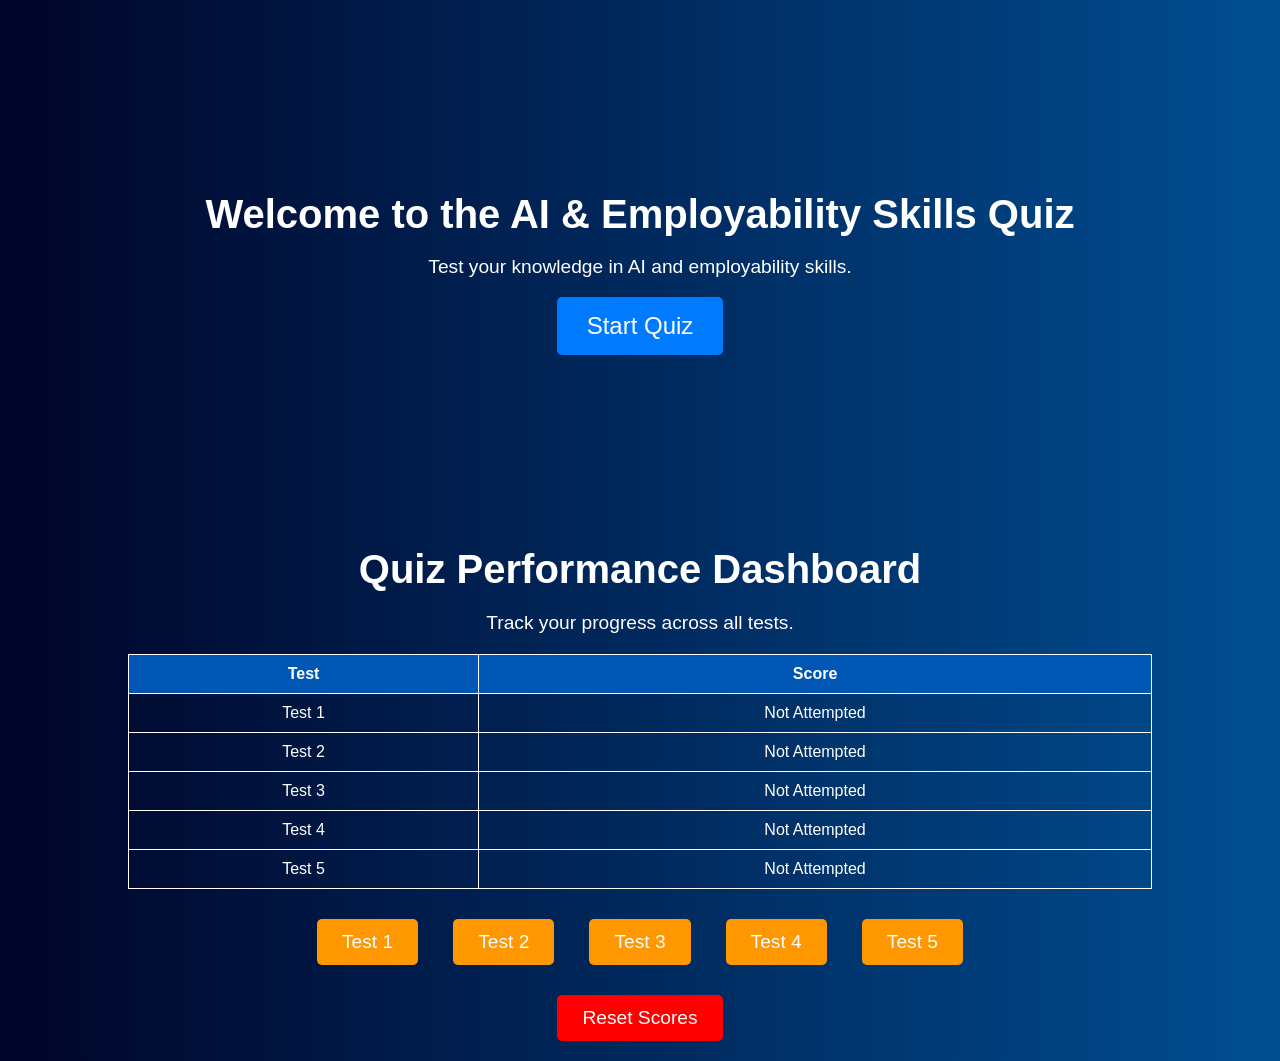
<file: index.html>
<!DOCTYPE html>
<html lang="en">
<head>
    <meta charset="UTF-8">
    <meta name="viewport" content="width=device-width, initial-scale=1.0">
    <title>Quiz Dashboard</title>
    <link rel="stylesheet" href="assets/styles.css">
</head>
<body>
    <div class="container">
        <h1>Welcome to the AI & Employability Skills Quiz</h1>
        <p>Test your knowledge in AI and employability skills.</p>
        <a href="test1.html" class="start-btn">Start Quiz</a>
    </div>
    <div class="container">
        <h1>Quiz Performance Dashboard</h1>
        <p>Track your progress across all tests.</p>
        <table class="score-table">
            <thead>
                <tr>
                    <th>Test</th>
                    <th>Score</th>
                </tr>
            </thead>
            <tbody id="score-table">
                <tr><td>Test 1</td><td id="score1">Not Attempted</td></tr>
                <tr><td>Test 2</td><td id="score2">Not Attempted</td></tr>
                <tr><td>Test 3</td><td id="score3">Not Attempted</td></tr>
                <tr><td>Test 4</td><td id="score4">Not Attempted</td></tr>
                <tr><td>Test 5</td><td id="score5">Not Attempted</td></tr>
            </tbody>
        </table>

        <div class="test-buttons">
            <a href="test1.html" class="test-btn">Test 1</a>
            <a href="test2.html" class="test-btn">Test 2</a>
            <a href="test3.html" class="test-btn">Test 3</a>
            <a href="test4.html" class="test-btn">Test 4</a>
            <a href="test5.html" class="test-btn">Test 5</a>
        </div>

        <button onclick="resetScores()" class="reset-btn">Reset Scores</button>
    </div>

    <script src="assets/dashboard.js"></script>
</body>
</html>
</file>
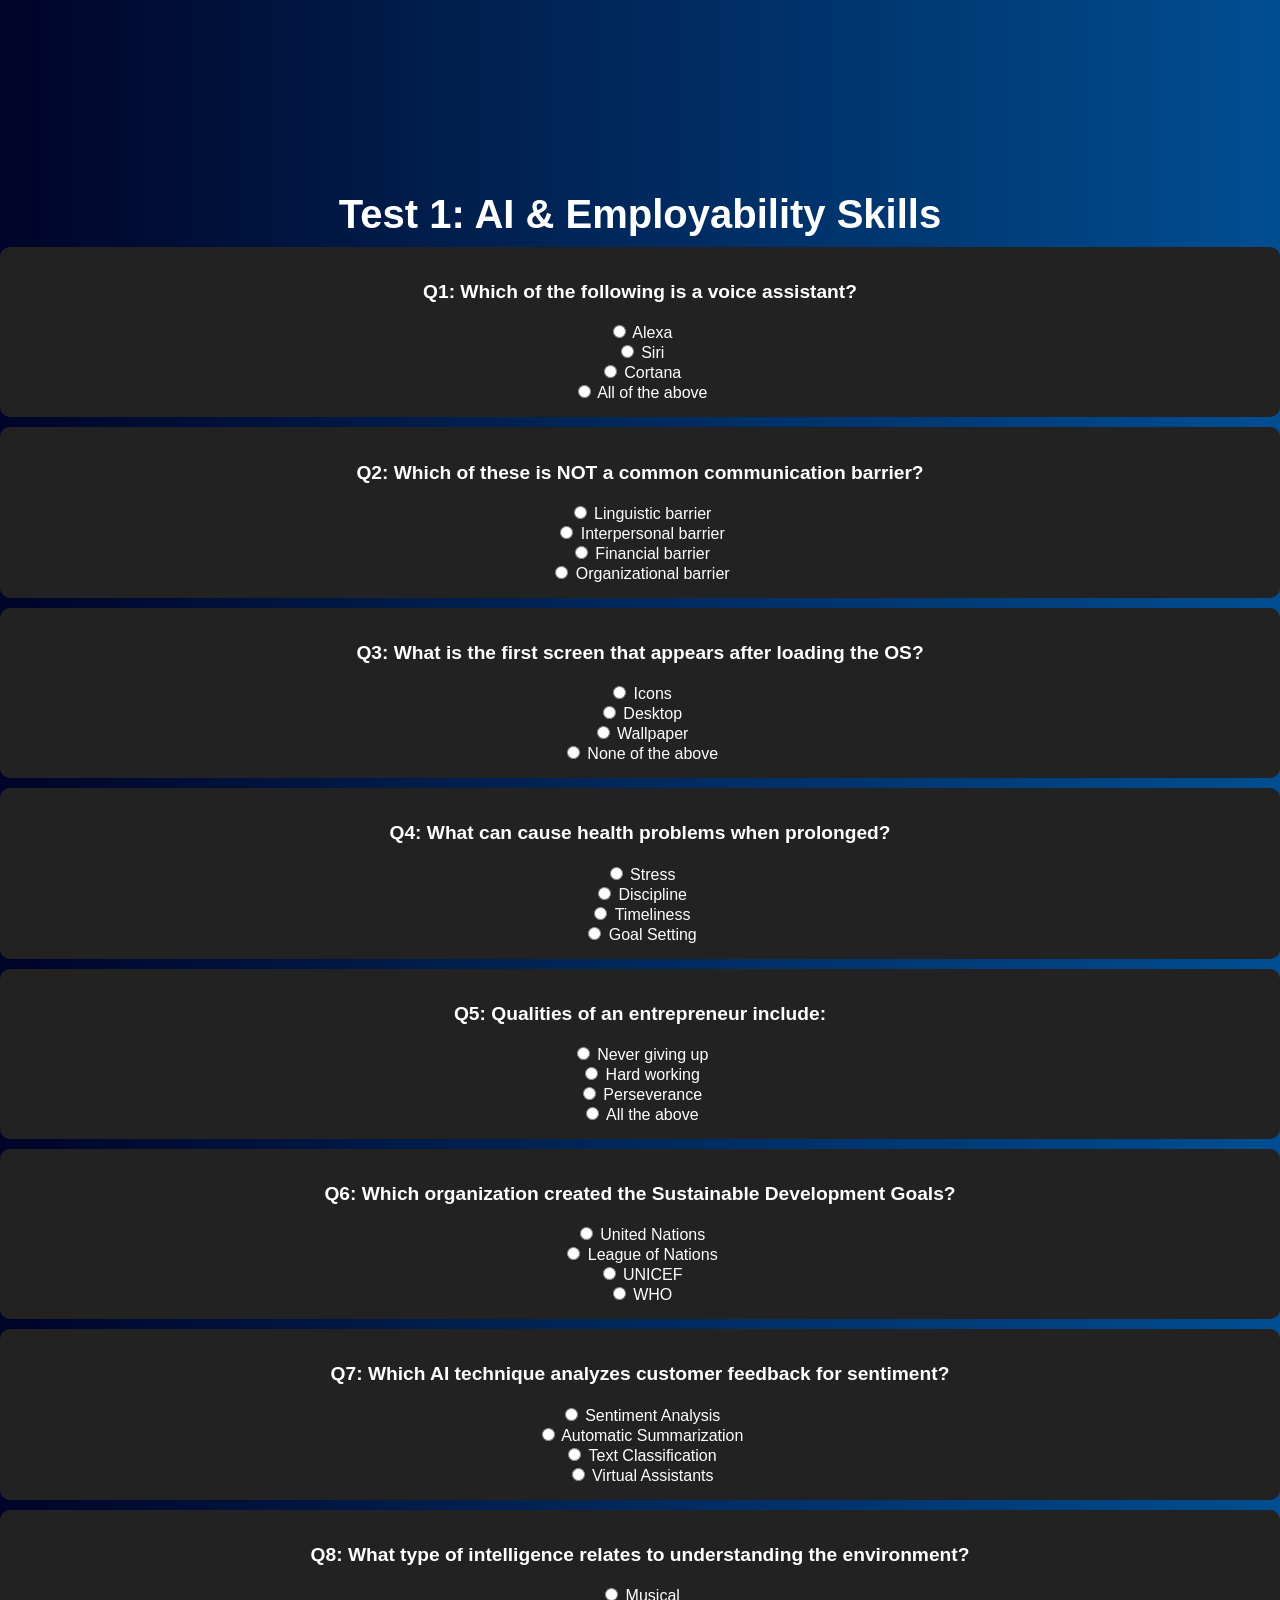
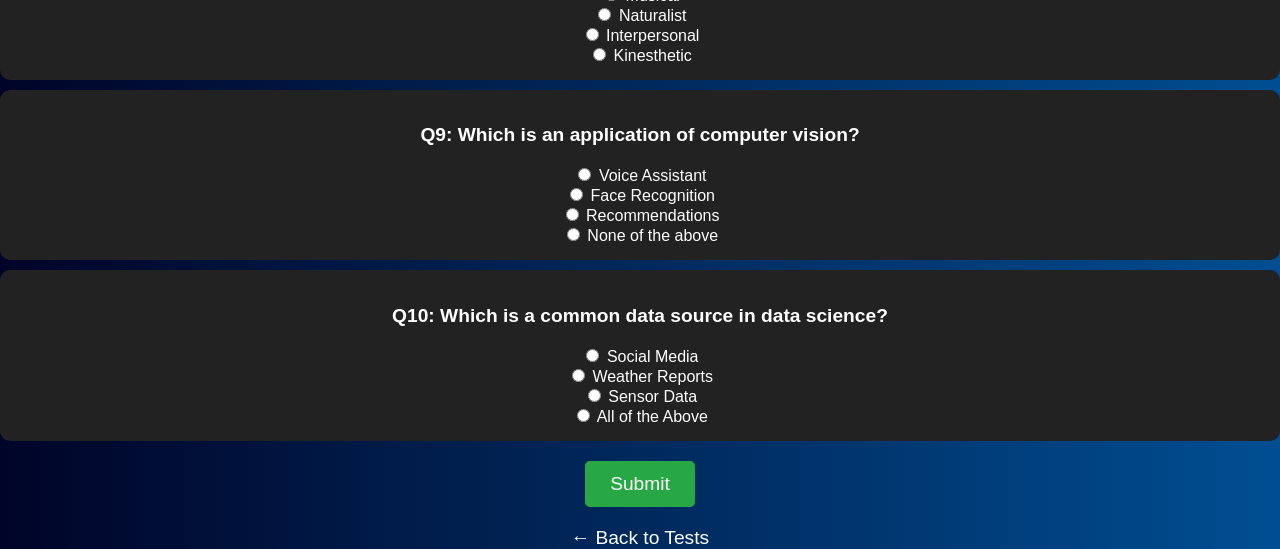
<file: test1.html>
<!DOCTYPE html>
<html lang="en">
<head>
    <meta charset="UTF-8">
    <meta name="viewport" content="width=device-width, initial-scale=1.0">
    <title>Test 1 - AI & Employability Quiz</title>
    <link rel="stylesheet" href="assets/styles.css">
</head>
<body>
    <div class="container">
        <h1>Test 1: AI & Employability Skills</h1>
        <form id="quiz-form">
            <div id="questions-container"></div>
            <button type="submit" class="submit-btn">Submit</button>
        </form>
        <div id="result-container" class="hidden"></div>
        <a href="dashboard.html" class="back-btn">← Back to Tests</a>
    </div>
    <script src="assets/data.js"></script>
    <script src="assets/script.js"></script>
</body>
</html>
</file>
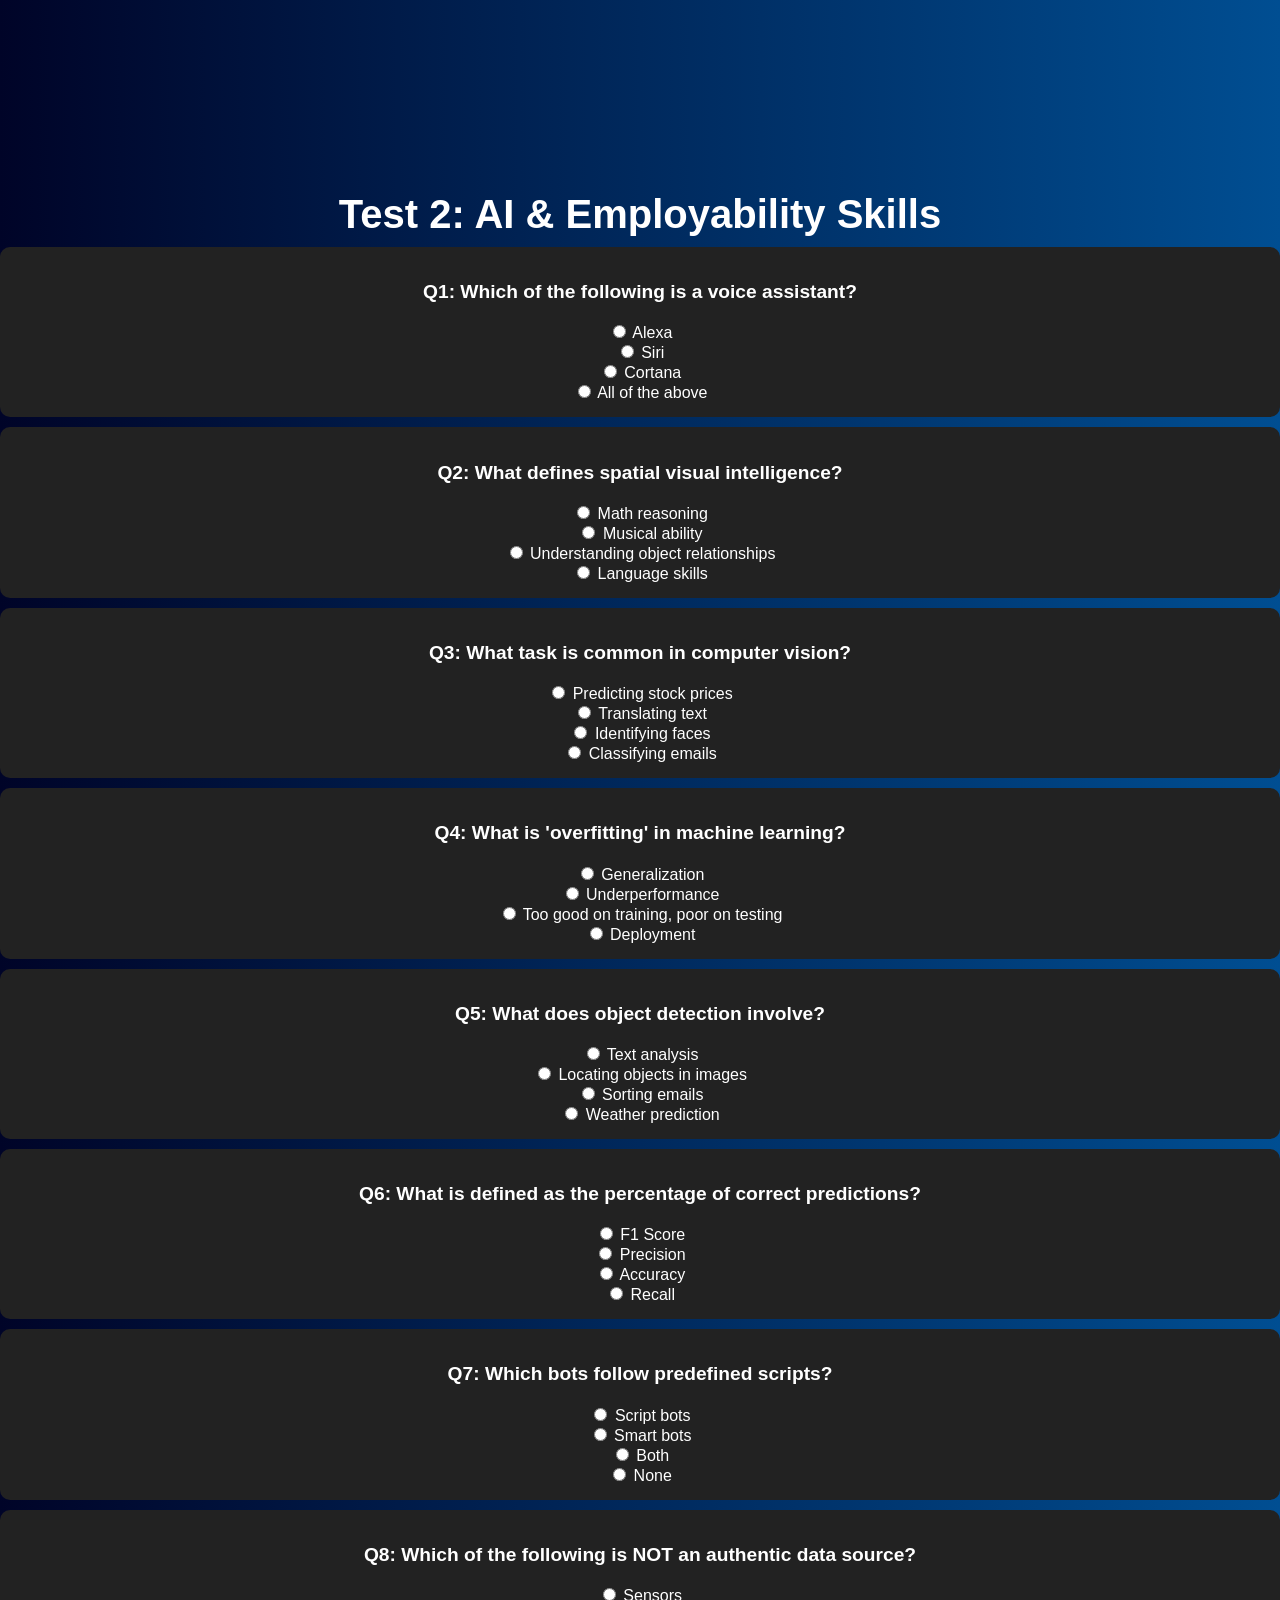
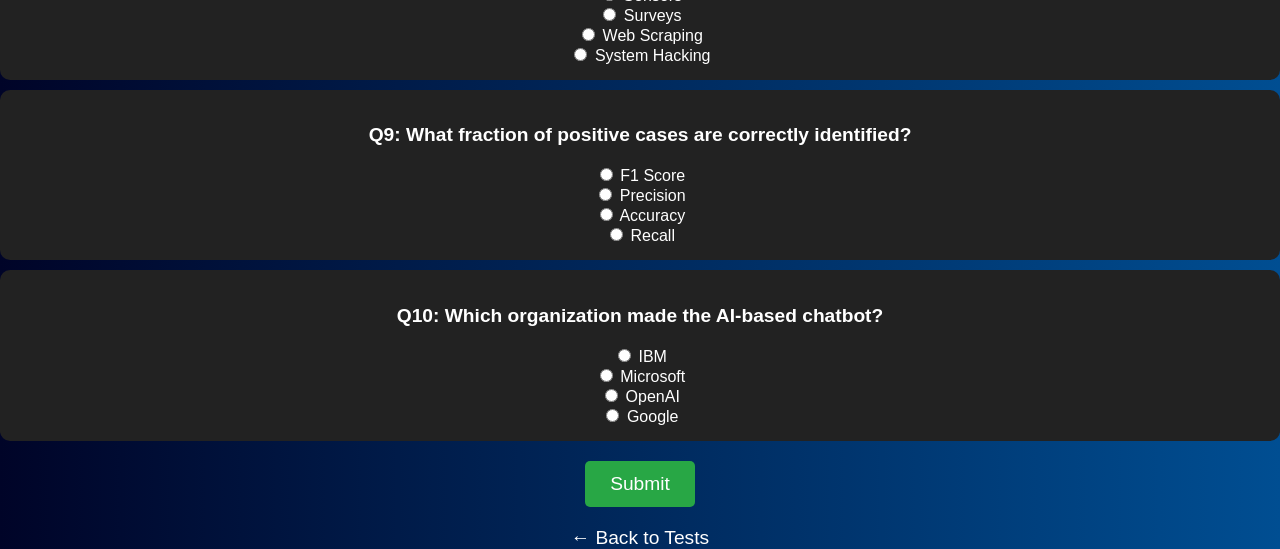
<file: test2.html>
<!DOCTYPE html>
<html lang="en">
<head>
    <meta charset="UTF-8">
    <meta name="viewport" content="width=device-width, initial-scale=1.0">
    <title>Test 2 - AI & Employability Quiz</title>
    <link rel="stylesheet" href="assets/styles.css">
</head>
<body>
    <div class="container">
        <h1>Test 2: AI & Employability Skills</h1>
        <form id="quiz-form">
            <div id="questions-container"></div>
            <button type="submit" class="submit-btn">Submit</button>
        </form>
        <div id="result-container" class="hidden"></div>
        <a href="dashboard.html" class="back-btn">← Back to Tests</a>
    </div>
    <script src="assets/data.js"></script>
    <script src="assets/script2.js"></script> <!-- Different script file for Test 2 -->
</body>
</html>
</file>
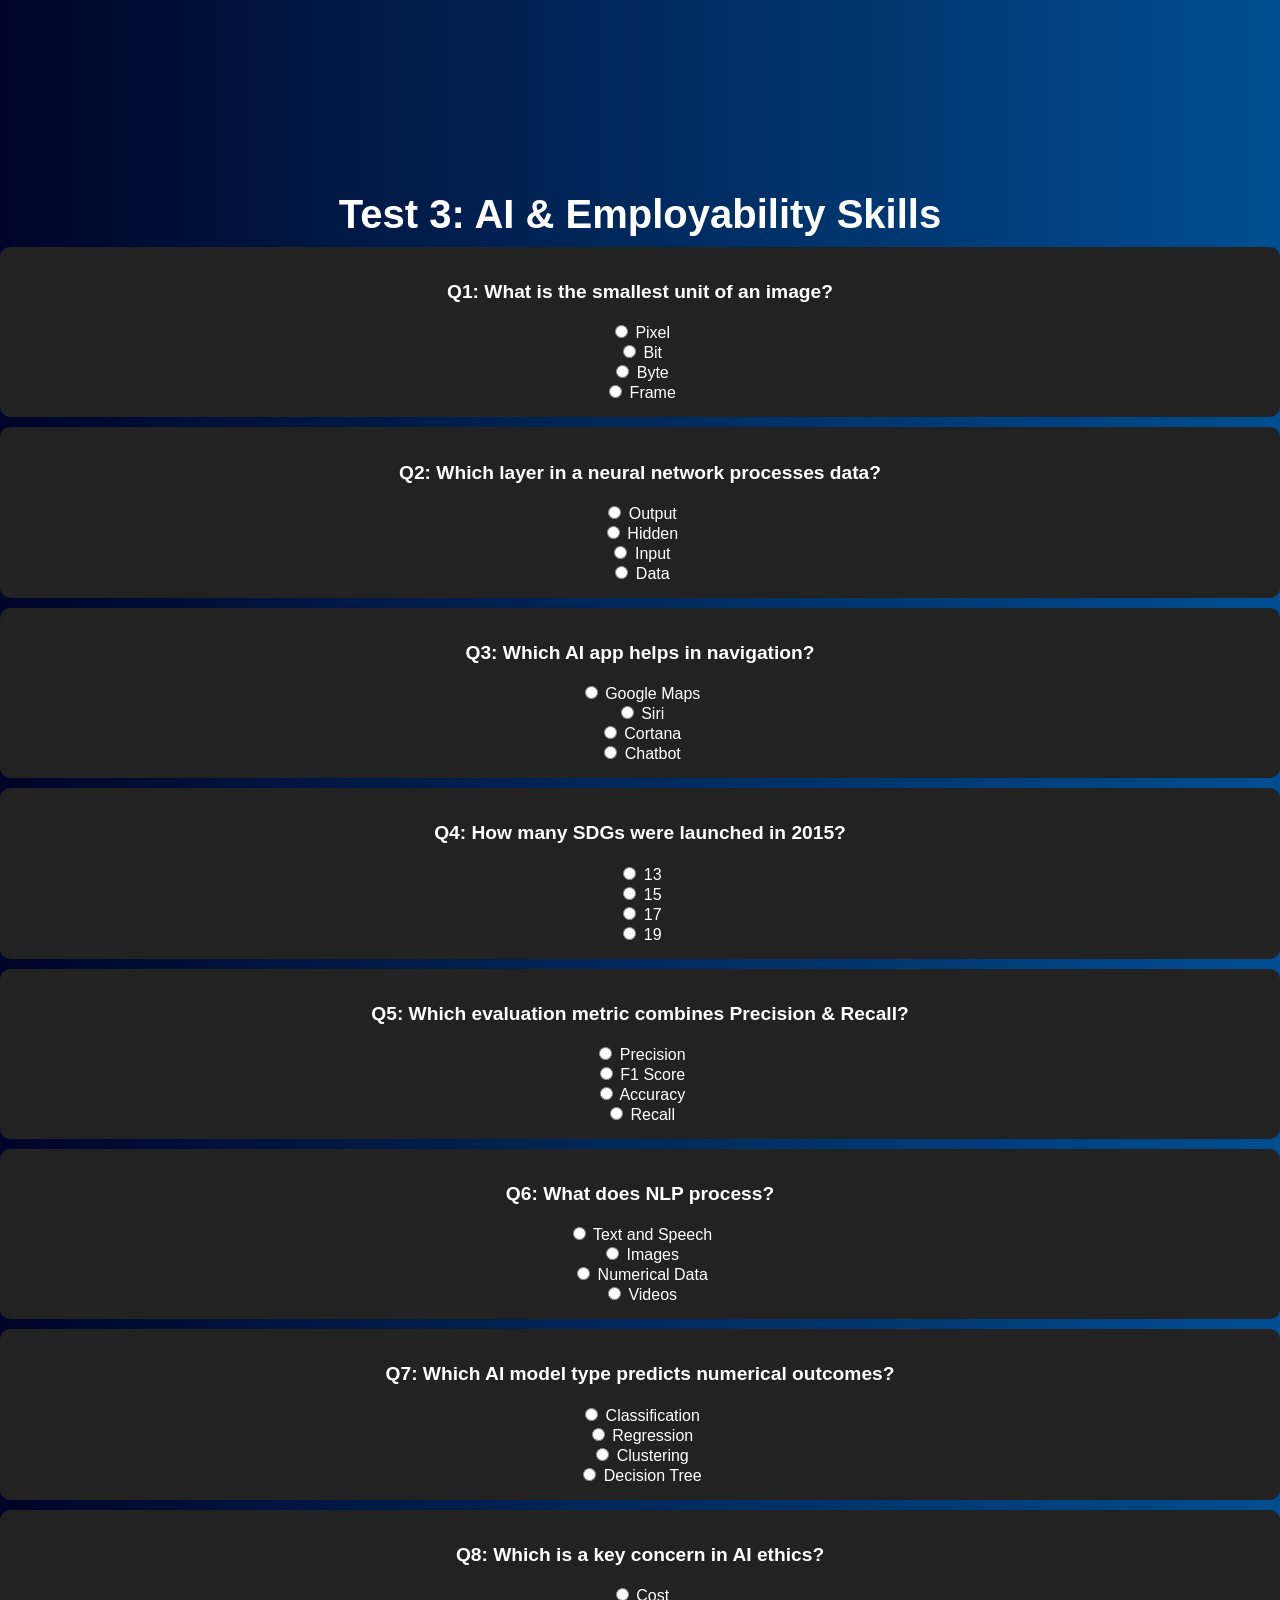
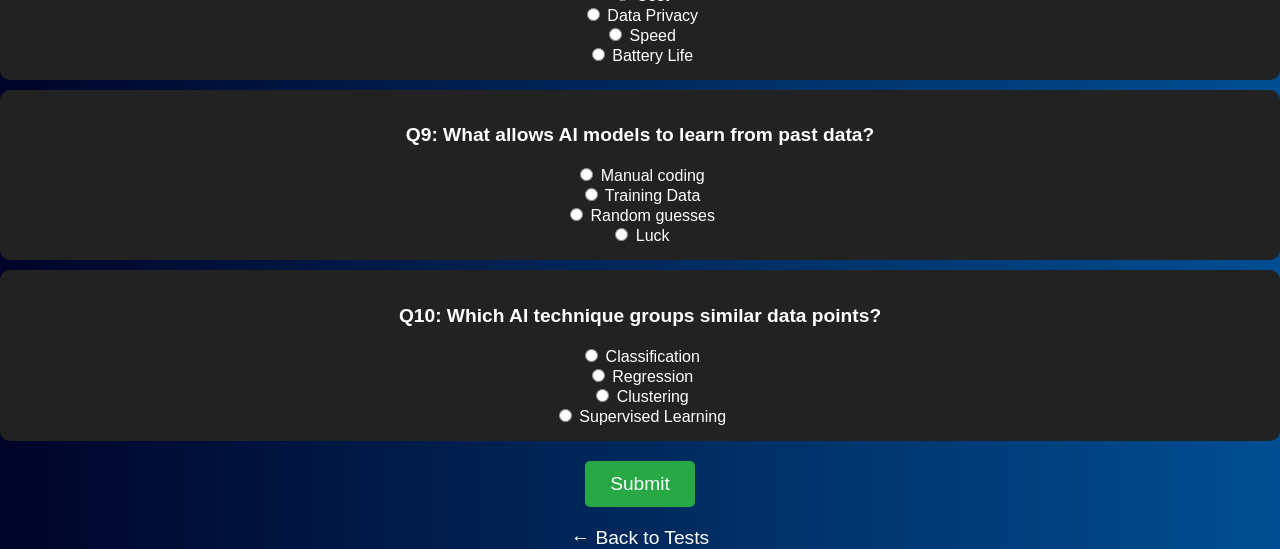
<file: test3.html>
<!DOCTYPE html>
<html lang="en">
<head>
    <meta charset="UTF-8">
    <meta name="viewport" content="width=device-width, initial-scale=1.0">
    <title>Test 3 - AI & Employability Quiz</title>
    <link rel="stylesheet" href="assets/styles.css">
</head>
<body>
    <div class="container">
        <h1>Test 3: AI & Employability Skills</h1>
        <form id="quiz-form">
            <div id="questions-container"></div>
            <button type="submit" class="submit-btn">Submit</button>
        </form>
        <div id="result-container" class="hidden"></div>
        <a href="dashboard.html" class="back-btn">← Back to Tests</a>
    </div>
    <script src="assets/data.js"></script>
    <script src="assets/script3.js"></script> <!-- Different script file for Test 3 -->
</body>
</html>
</file>
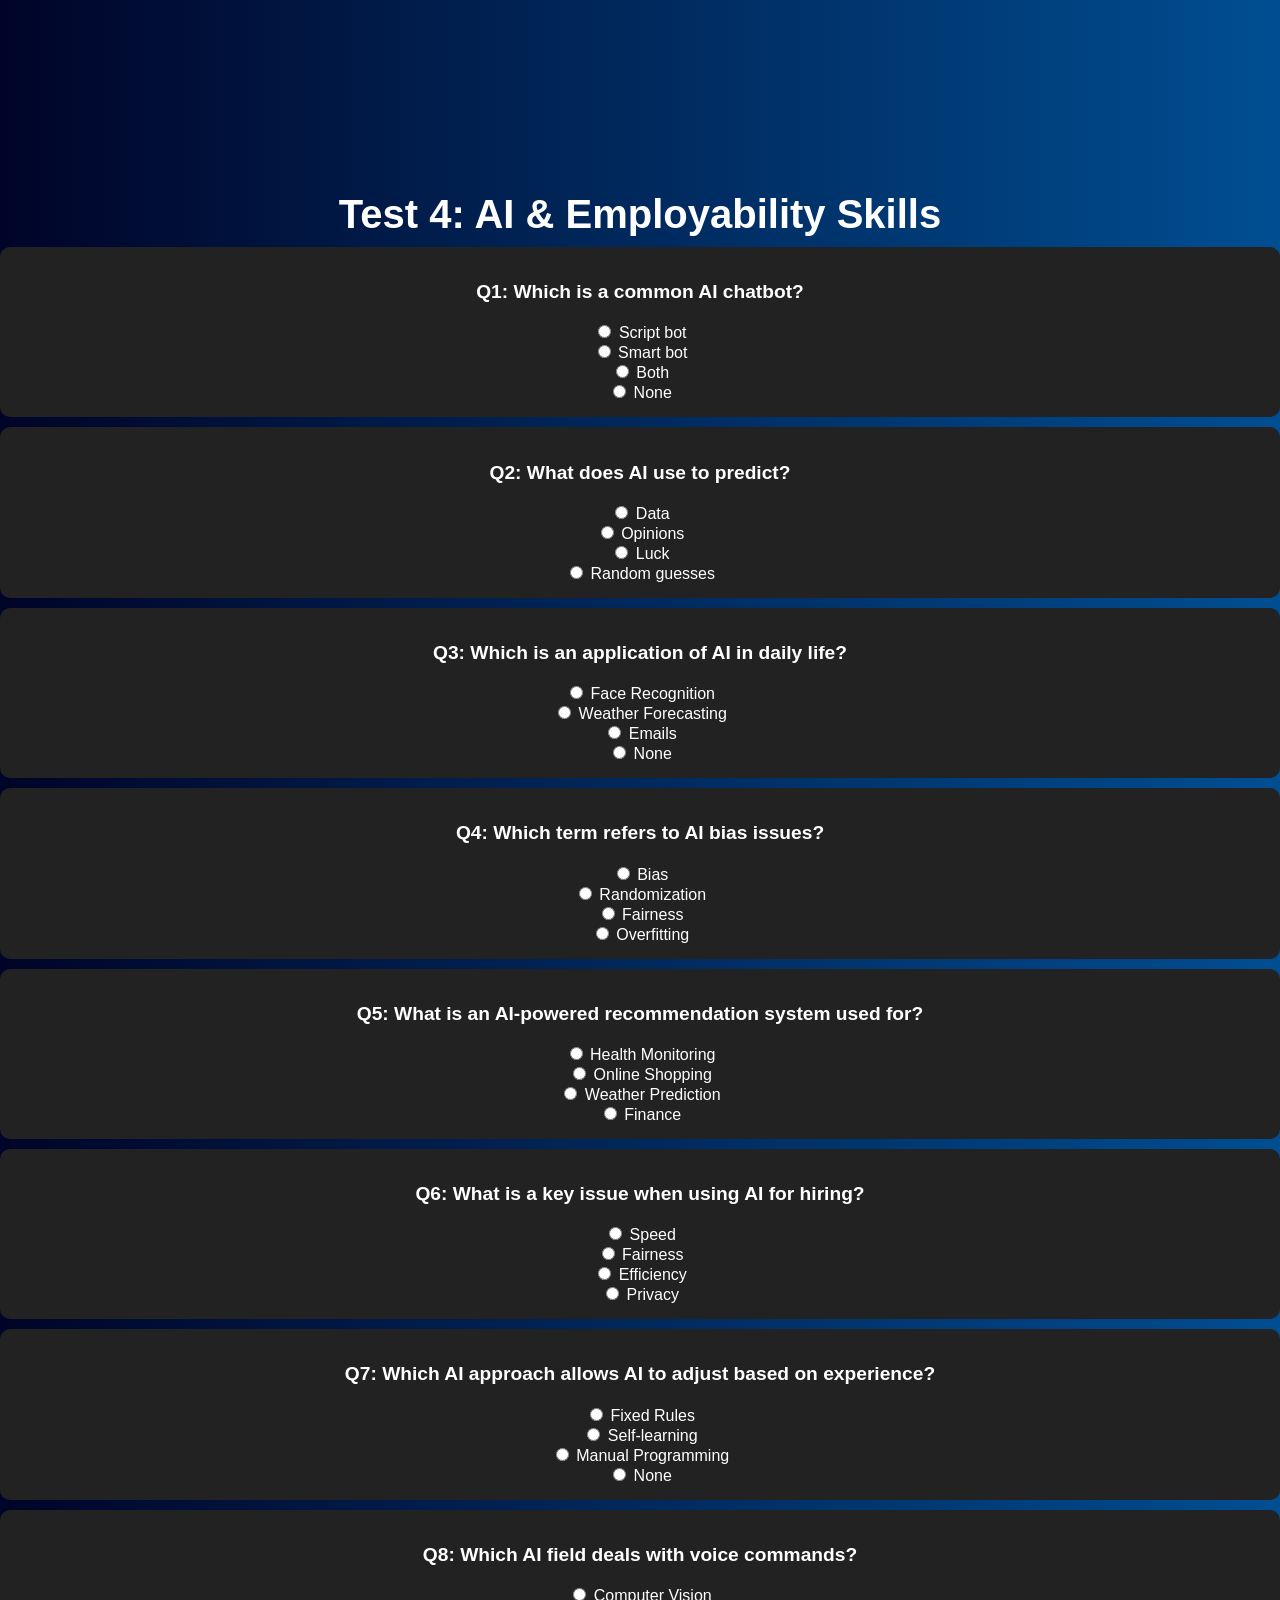
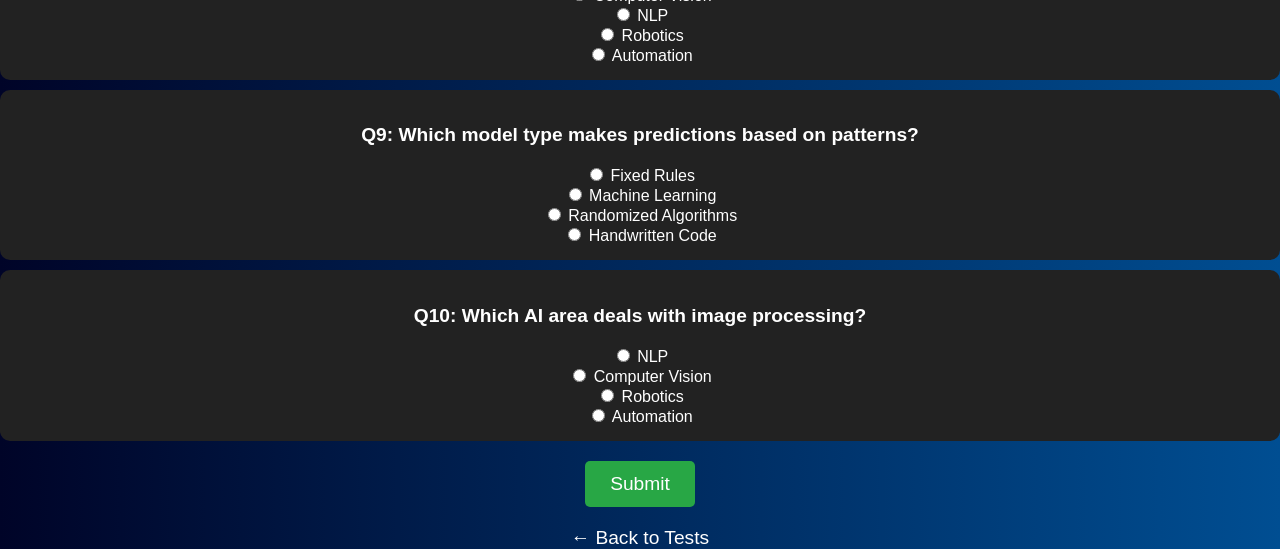
<file: test4.html>
<!DOCTYPE html>
<html lang="en">
<head>
    <meta charset="UTF-8">
    <meta name="viewport" content="width=device-width, initial-scale=1.0">
    <title>Test 4 - AI & Employability Quiz</title>
    <link rel="stylesheet" href="assets/styles.css">
</head>
<body>
    <div class="container">
        <h1>Test 4: AI & Employability Skills</h1>
        <form id="quiz-form">
            <div id="questions-container"></div>
            <button type="submit" class="submit-btn">Submit</button>
        </form>
        <div id="result-container" class="hidden"></div>
        <a href="dashboard.html" class="back-btn">← Back to Tests</a>
    </div>
    <script src="assets/data.js"></script>
    <script src="assets/script4.js"></script> <!-- Different script file for Test 4 -->
</body>
</html>
</file>
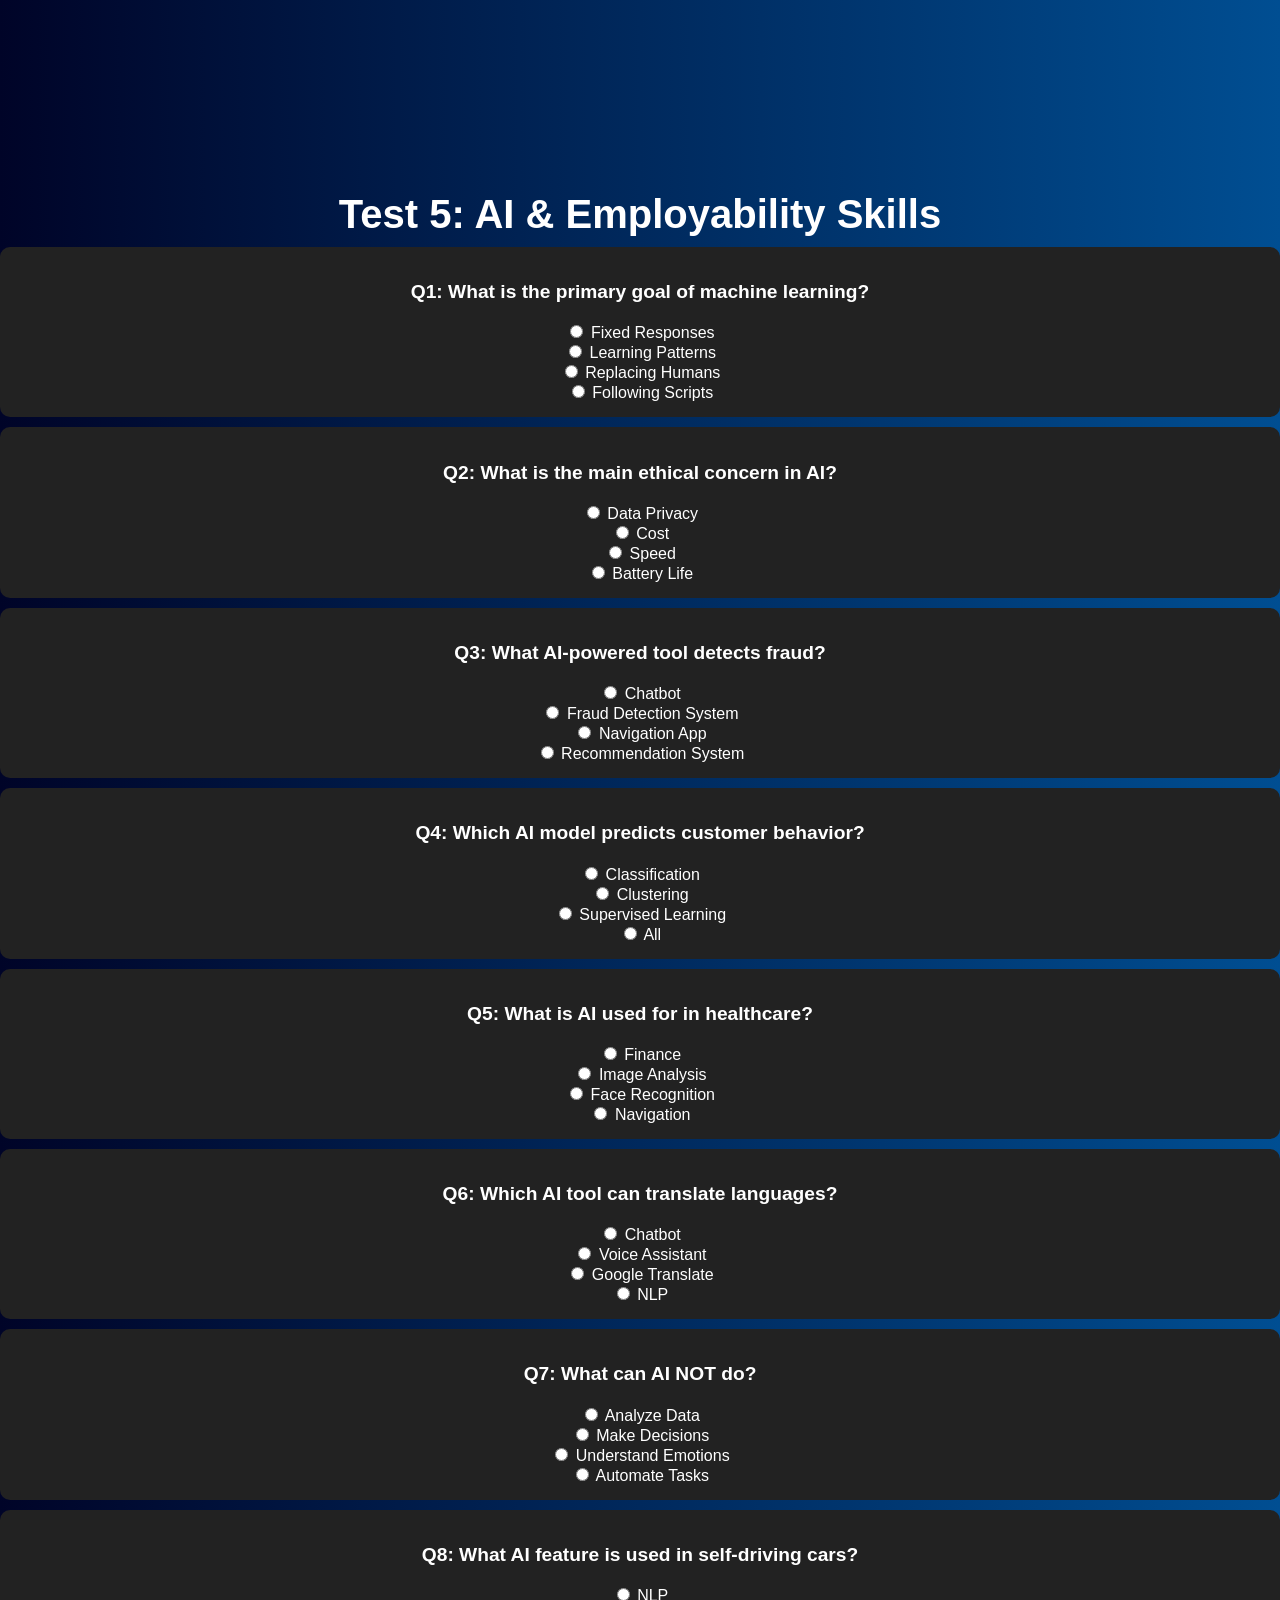
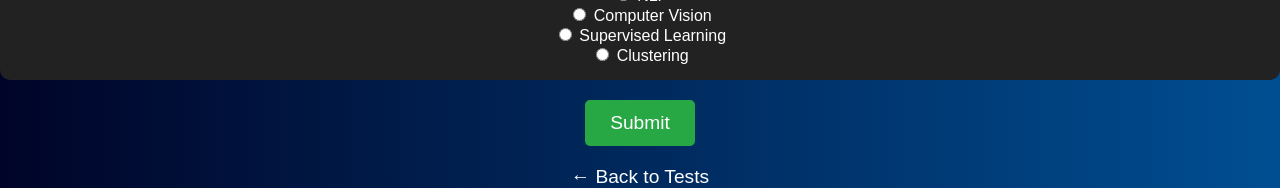
<file: test5.html>
<!DOCTYPE html>
<html lang="en">
<head>
    <meta charset="UTF-8">
    <meta name="viewport" content="width=device-width, initial-scale=1.0">
    <title>Test 5 - AI & Employability Quiz</title>
    <link rel="stylesheet" href="assets/styles.css">
</head>
<body>
    <div class="container">
        <h1>Test 5: AI & Employability Skills</h1>
        <form id="quiz-form">
            <div id="questions-container"></div>
            <button type="submit" class="submit-btn">Submit</button>
        </form>
        <div id="result-container" class="hidden"></div>
        <a href="dashboard.html" class="back-btn">← Back to Tests</a>
    </div>
    <script src="assets/data.js"></script>
    <script src="assets/script5.js"></script> <!-- Different script file for Test 5 -->
</body>
</html>
</file>
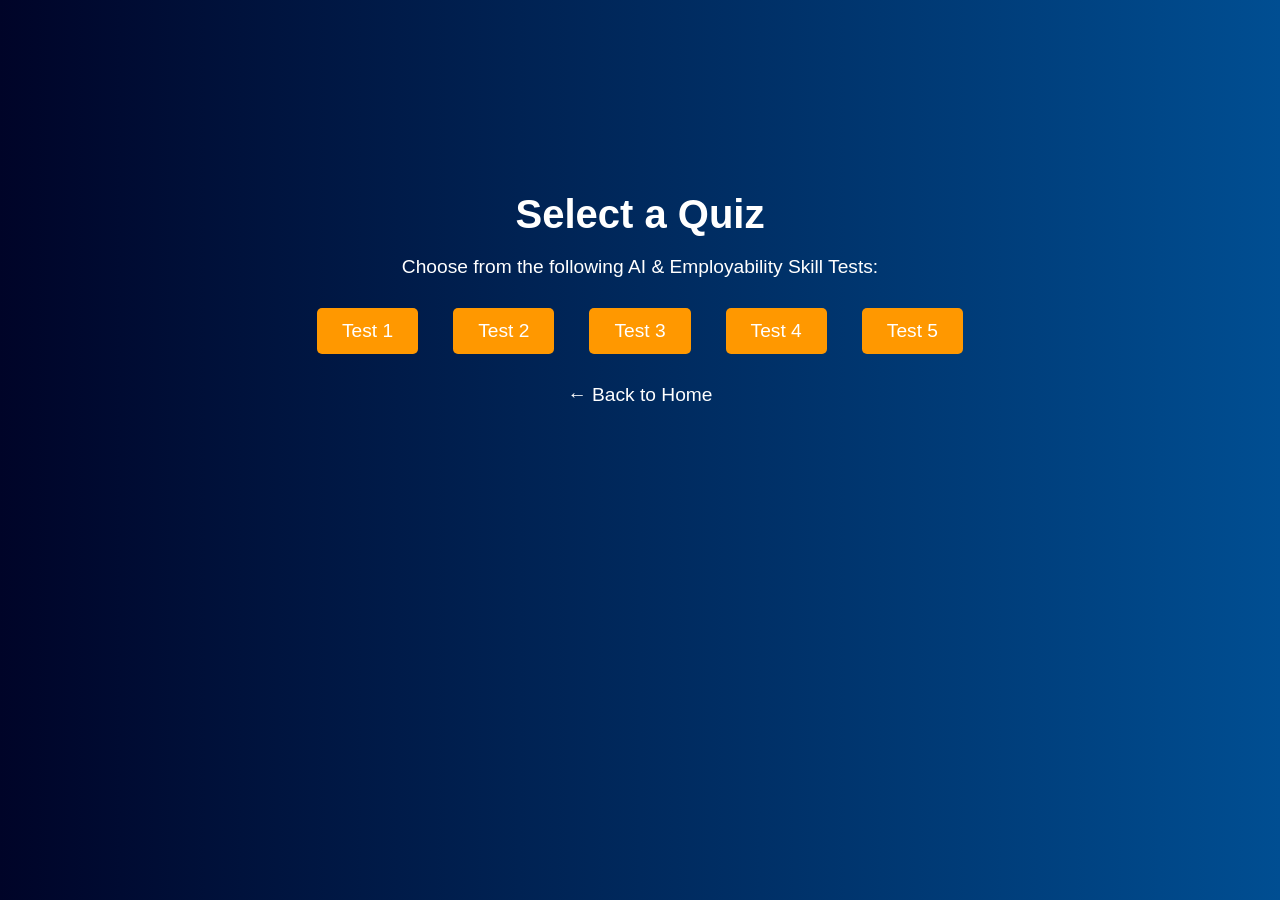
<file: tests.html>
<!DOCTYPE html>
<html lang="en">
<head>
    <meta charset="UTF-8">
    <meta name="viewport" content="width=device-width, initial-scale=1.0">
    <title>Select a Test</title>
    <link rel="stylesheet" href="assets/styles.css">
</head>
<body>
    <div class="container">
        <h1>Select a Quiz</h1>
        <p>Choose from the following AI & Employability Skill Tests:</p>
        <div class="test-buttons">
            <a href="test1.html" class="test-btn">Test 1</a>
            <a href="test2.html" class="test-btn">Test 2</a>
            <a href="test3.html" class="test-btn">Test 3</a>
            <a href="test4.html" class="test-btn">Test 4</a>
            <a href="test5.html" class="test-btn">Test 5</a>
        </div>
        <a href="index.html" class="back-btn">← Back to Home</a>
    </div>
</body>
</html>
</file>
<file: assets/styles.css>
body {
    font-family: Arial, sans-serif;
    background: linear-gradient(to right, #000428, #004e92);
    color: white;
    text-align: center;
    margin: 0;
    padding: 0;
}

.container {
    margin-top: 15%;
}

h1 {
    font-size: 2.5em;
    margin-bottom: 10px;
}

p {
    font-size: 1.2em;
}

.start-btn {
    display: inline-block;
    background: #007bff;
    color: white;
    padding: 15px 30px;
    text-decoration: none;
    font-size: 1.5em;
    border-radius: 5px;
    transition: 0.3s;
}

.start-btn:hover {
    background: #0056b3;
}
.test-buttons {
    margin-top: 20px;
}

.test-btn {
    display: inline-block;
    background: #ff9800;
    color: white;
    padding: 12px 25px;
    margin: 10px;
    text-decoration: none;
    font-size: 1.2em;
    border-radius: 5px;
    transition: 0.3s;
}

.test-btn:hover {
    background: #e68900;
}

.back-btn {
    display: block;
    margin-top: 20px;
    color: white;
    text-decoration: none;
    font-size: 1.2em;
}

.back-btn:hover {
    text-decoration: underline;
}
.question-block {
    background: #222;
    padding: 15px;
    border-radius: 10px;
    margin: 10px 0;
}

.submit-btn {
    display: block;
    background: #28a745;
    color: white;
    padding: 12px 25px;
    text-decoration: none;
    font-size: 1.2em;
    border-radius: 5px;
    transition: 0.3s;
    margin: 20px auto;
    border: none;
    cursor: pointer;
}

.submit-btn:hover {
    background: #218838;
}

.hidden {
    display: none;
}
.score-table {
    width: 80%;
    margin: 20px auto;
    border-collapse: collapse;
}

.score-table th, .score-table td {
    border: 1px solid white;
    padding: 10px;
    text-align: center;
}

.score-table th {
    background-color: #0056b3;
}

.test-buttons {
    display: flex;
    justify-content: center;
    gap: 15px;
    margin-top: 20px;
}

.test-btn {
    background: #ff9800;
    color: white;
    padding: 12px 25px;
    text-decoration: none;
    font-size: 1.2em;
    border-radius: 5px;
    transition: 0.3s;
}

.test-btn:hover {
    background: #e68900;
}

.reset-btn {
    display: block;
    background: red;
    color: white;
    padding: 12px 25px;
    text-decoration: none;
    font-size: 1.2em;
    border-radius: 5px;
    transition: 0.3s;
    margin: 20px auto;
    border: none;
    cursor: pointer;
}

.reset-btn:hover {
    background: darkred;
}
</file>
